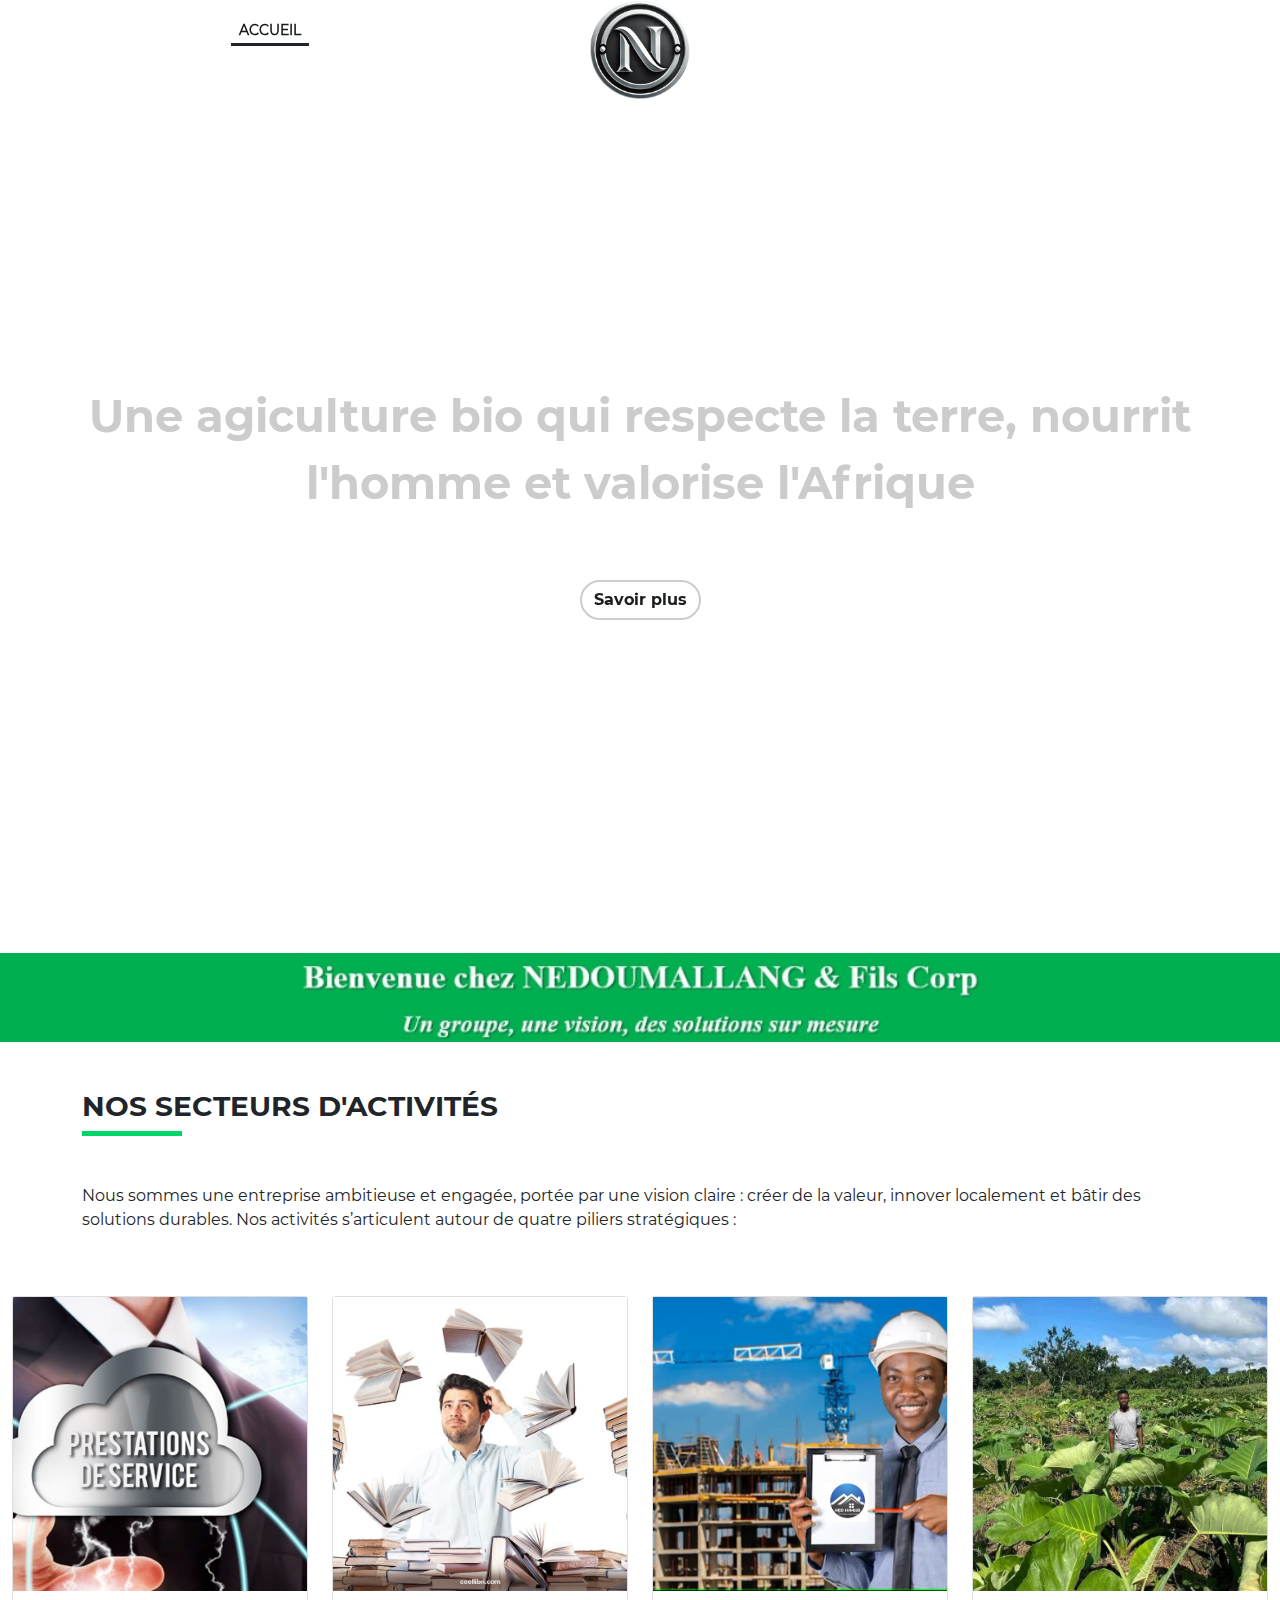
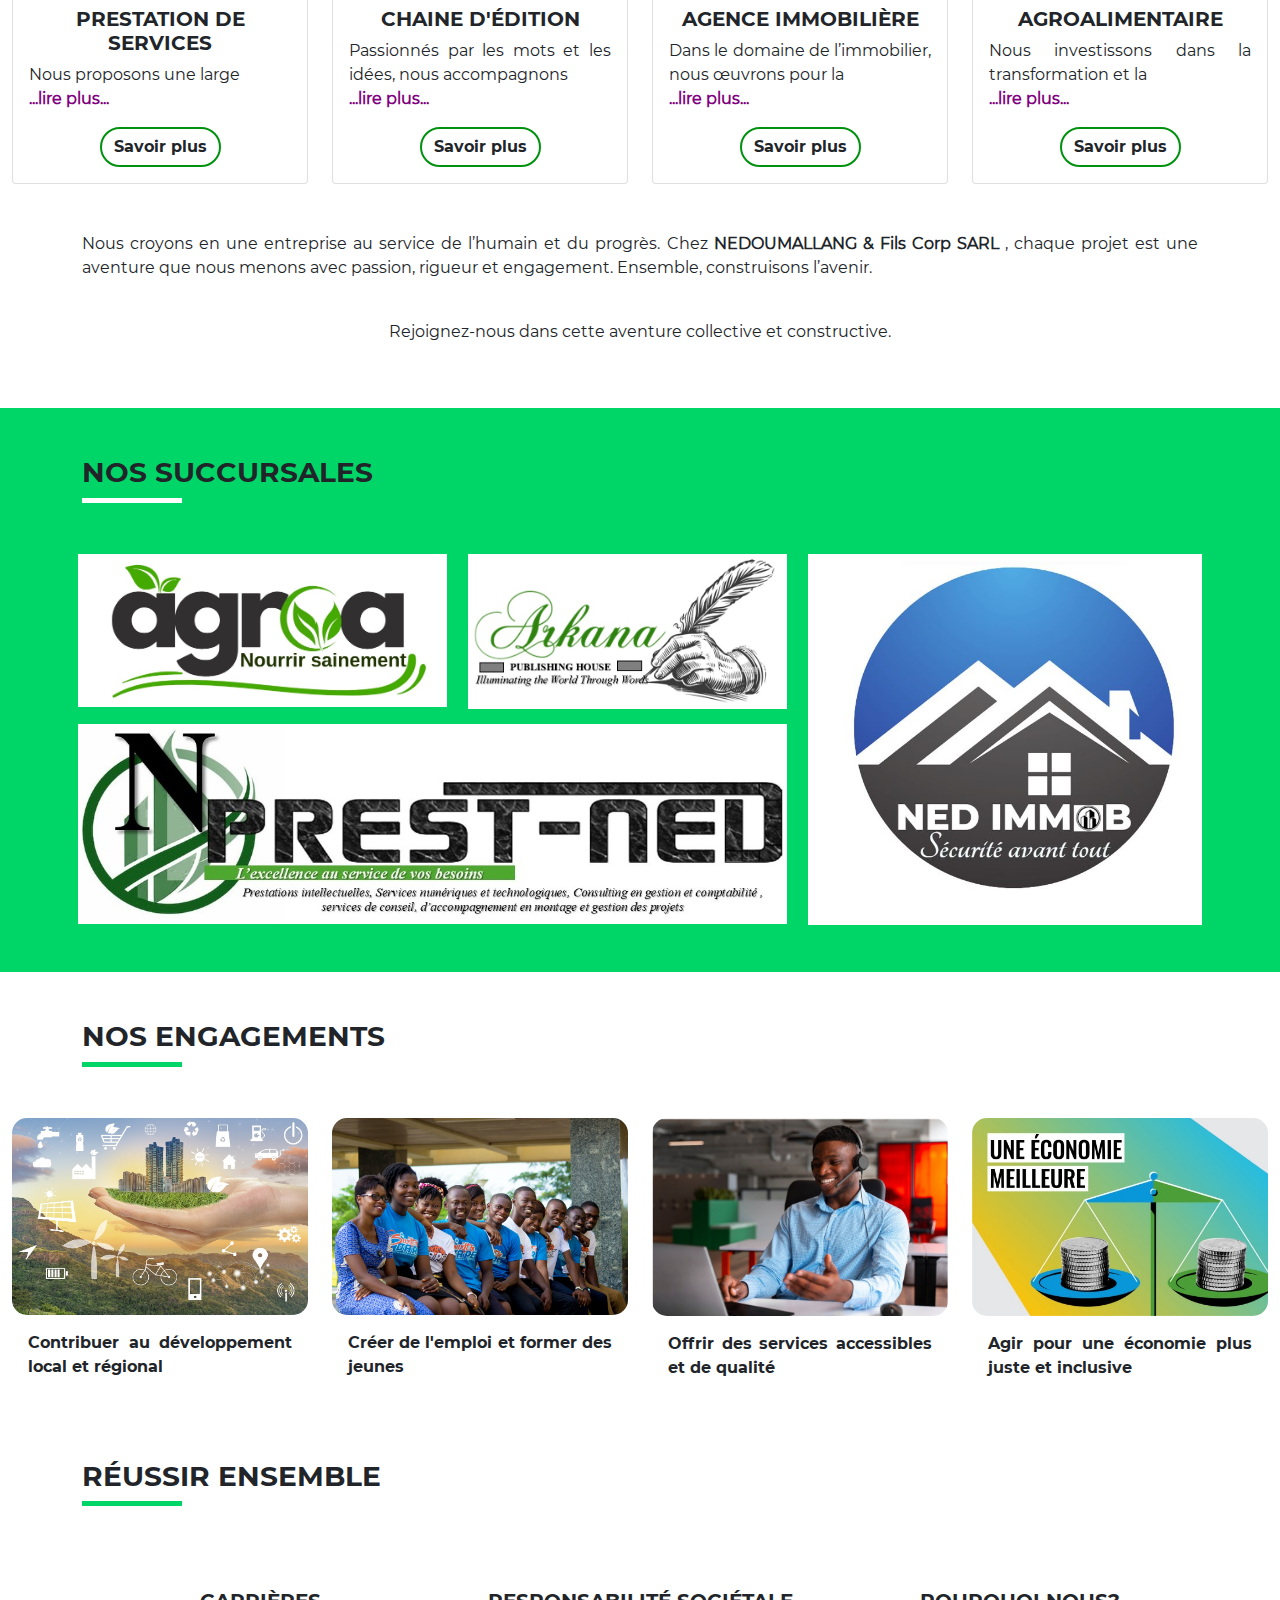
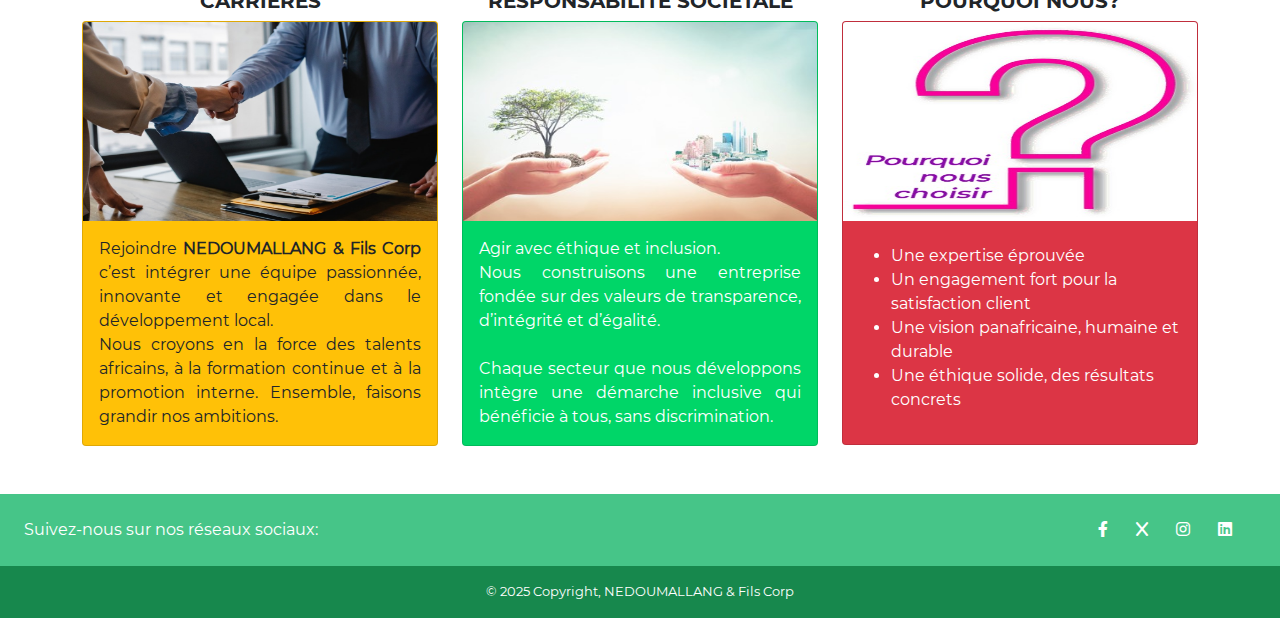
<file: index.html>
<!DOCTYPE html>
<html lang="en">
<head>
    <meta charset="UTF-8">
    <meta name="viewport" content="width=device-width, initial-scale=1.0">
    <title>Accueil - Nedoumallang Corp</title>

    <link rel="stylesheet" href="css/bootstrap.css">
    <link rel="stylesheet" href="css/all.min.css">
    <link rel="stylesheet" href="css/aos.css">
    <link rel="stylesheet" href="css/style.css">
</head>
<body>
    <!-- BG IMAGES -->
    <!-- <img src="images/plantains.jpg" alt="Plantains Image" class="bg-img"> -->
    
    <div class="bg-img">
        <div class="bg-content d-flex justify-content-center align-items-center 
            text-white montserrat-b mx-auto"
        >
            <a href="succursales.html" class="btn montserrat-b" id="bg-btn">
                Savoir plus
            </a>
        </div>
    </div>

    <!-- NAVBAR -->
    <nav class="navbar navbar-expand-md navbar-light sticky-top" id="index-nav">
        <div class="container-fluid">

            <span class="navbar-brand d-md-none">
                <img src="images/logo/nedouLogo2.png" alt="Nedoumallang Logo" class="img-fluid">
            </span>
            
            <button class="navbar-toggler" type="button" data-bs-toggle="collapse"
                data-bs-target="#navbarNavDropdown" aria-controls="navbarNavDropdown" aria-expanded="false" aria-label="Toggle navigation">
                <span class="navbar-toggler-icon"></span>
            </button>
            <div class="collapse navbar-collapse" id="navbarNavDropdown">
                <ul class="navbar-nav mx-auto">
                    <li class="nav-item">
                        <a class="nav-link my-3 my-md-0 active" href="index.html">Accueil</a>
                    </li>
                    <li class="nav-item">
                        <a class="nav-link my-3 my-md-0" href="about.html">A Propos de nous</a>
                    </li>

                    <div id="logo-wrapper">
                        <span class="navbar-brand d-none d-md-block" id="logo-1">
                            <img src="images/logo/nedouLogo2.png" alt="Nedoumallang Logo" class="img-fluid">
                        </span>
                        <span class="d-none d-md-block" id="logo-2">
                            <img src="images/logo/nedouLogo2.png" alt="Nedoumallang Logo" class="img-fluid">
                        </span>
                    </div>

                    <li class="nav-item">
                        <a class="nav-link  my-3 my-md-0" href="succursales.html">Nos Succursales</a>
                    </li>
                    <li class="nav-item">
                        <a class="nav-link  my-3 my-md-0" href="contact.html">Contact</a>
                    </li>
                </ul>
            </div>
        </div>
    </nav>

<!-- MAIN -->
    <main id="index-content" class="">
        
        <div id="banner">
            <img src="images/nedou-banner.jpg" alt="Nedou Banner">
        </div>

        <!-- NOS SECTEURS -->
         <section id="secteurs">
            <div class="container">
                <div class="row mb-3">
                    <div class="col-md">
                        <h3 id="block-title">Nos secteurs d'activités</h3>
                        <div class="block-title-underline"></div>

                        <p class="test-justify my-5">
                            Nous sommes une entreprise ambitieuse et engagée, portée par une vision claire : créer de la valeur,
                            innover localement et bâtir des solutions durables. Nos activités s’articulent autour de quatre piliers
                            stratégiques :
                        </p>
                    </div>
                </div>
            </div>

            <div class="container-fluid">
                <div class="row">
                    <div class="col-12 col-md-6 col-lg-3 my-3 my-lg-0">
                        <div class="card">
                            <div class="img-wrapper">
                                <img src="images/prestation de services.jpg" class="d-block w-100" alt="...">
                            </div>
                            <div class="card-body text-center">
                                <h5 class="card-title montserrat-b text-uppercase">
                                    Prestation de services
                                </h5>
                                <p class="card-text text-justify text">
                                    Nous proposons une large 
                                    <span class="dots d-block" onclick="lirePlus(this)"></span>
                                    <span class="extra">
                                        gamme de services 
                                        professionnels adaptés aux besoins des particuliers,
                                        entreprises et institutions. <br>
                                        Qu’il s’agisse de conseil, de gestion de projets ou de services
                                        personnalisés, nous privilégions l’excellence, la réactivité et la satisfaction client.
                                    </span>
                                    <span class="less d-none" onclick="lireMoins(this)"></span>
                                </p>
                                <a href="succursales.html" class="btn btn-primary">Savoir plus</a>
                            </div>
                        </div>
                    </div>

                    <div class="col-12 col-md-6 col-lg-3 my-3 my-lg-0">
                        <div class="card">
                            <div class="img-wrapper">
                                <img src="images/mad-books.jpg" class="d-block w-100" alt="...">
                            </div>
                            <div class="card-body text-center">
                                <h5 class="card-title montserrat-b text-uppercase">
                                    Chaine d'édition 
                                </h5>
                                <p class="card-text text-justify text">
                                    Passionnés par les mots et les idées, nous accompagnons 
                                    <span class="dots d-block" onclick="lirePlus(this)"></span>
                                    <span class="extra">
                                        auteurs et penseurs dans la concrétisation
                                        de leurs œuvres. <br><br>
                                        De l’édition à la diffusion, notre maison d’édition s’engage à offrir une plateforme
                                        d’expression riche et accessible, avec une attention particulière à la qualité des contenus.
                                    </span>
                                    <span class="less d-none" onclick="lireMoins(this)"></span>
                                </p>
                                <a href="succursales.html" class="btn btn-primary">Savoir plus</a>
                            </div>
                        </div>
                    </div>

                    <div class="col-12 col-md-6 col-lg-3 my-3 my-lg-0">
                        <div class="card">
                            <div class="img-wrapper">
                                <img src="images/immo-const.jpg" class="d-block w-100" alt="...">
                            </div>
                            <div class="card-body text-center">
                                <h5 class="card-title montserrat-b text-uppercase">
                                    Agence immobilière
                                </h5>
                                <p class="card-text text-justify text">
                                    Dans le domaine de l’immobilier, nous œuvrons pour la  
                                    <span class="dots d-block" onclick="lirePlus(this)"></span>
                                    <span class="extra">
                                        sécurisation et la valorisation concrétisation
                                        de leurs œuvres. <br><br>
                                        De l’édition à la diffusion, notre maison d’édition s’engage à offrir une plateforme
                                        d’expression riche et accessible, avec une attention particulière à la qualité des contenus.
                                    </span>
                                    <span class="less d-none" onclick="lireMoins(this)"></span>
                                </p>
                                <a href="succursales.html" class="btn btn-primary">Savoir plus</a>
                            </div>
                        </div>
                    </div>

                    <div class="col-12 col-md-6 col-lg-3 my-3 my-lg-0">
                        <div class="card">
                            <div class="img-wrapper">
                                <img src="images/afro-macabo.jpg" class="d-block w-100" alt="...">
                            </div>
                            <div class="card-body text-center">
                                <h5 class="card-title montserrat-b text-uppercase">
                                    Agroalimentaire
                                </h5>
                                <p class="card-text text-justify text">
                                    Nous investissons dans la transformation et la 
                                    <span class="dots d-block" onclick="lirePlus(this)"></span>
                                    <span class="extra">
                                        commercialisation de produits agricoles locaux. <br><br>
                                        Notre
                                        mission : <br><br>
                                        promouvoir une alimentation saine, valoriser les productions locales et soutenir les chaînes
                                        de valeur agricoles durables.
                                    </span>
                                    <span class="less d-none" onclick="lireMoins(this)"></span>
                                </p>
                                <a href="succursales.html" class="btn btn-primary">Savoir plus</a>
                            </div>
                        </div>
                    </div>
                </div>
            </div>

            <div class="container">
                <div class="row">
                    <div class="col-12">
                        <p class="text-justify mt-5">
                            Nous croyons en une entreprise au service de l’humain et du progrès. Chez <b>NEDOUMALLANG & Fils Corp SARL</b> , 
                            chaque projet est une aventure que nous menons avec passion, rigueur et engagement.
                            Ensemble, construisons l’avenir.
                        </p> <br>

                        <p class="text-center">
                            Rejoignez-nous dans cette aventure collective et constructive.
                        </p>
                    </div>
                </div>
            </div>
        </section>

        
        <!-- NOS SUCCURSALES -->
        <section class="my-5 py-5" style="background-color: #00d668;" id="section-succ">
            <div class="container">
                <div class="row mb-3">
                    <div class="col-md">
                        <h3 id="block-title">Nos succursales</h3>
                        <div class="block-title-underline" style="background-color: white;"></div>
                    </div>
                </div>
            </div>

            <div class="container-fluid">
                <div class="row">
                    <div class="col-md-12 logo-wrapper">
                        <img src="images/logo/agri-logo.jpg" alt="Agri logo" class="img-fluid grid-logo grid-logo-1">
                        <img src="images/logo/arkana-logo.jpg" alt="Arkana logo" class="img-fluid grid-logo grid-logo-2">
                        <img src="images/logo/ned-immob-logo.jpg" alt="Ned immob logo" class="img-fluid grid-logo grid-logo-3">
                        <img src="images/logo/prest-ned-logo.jpg" alt="" class="img-fluid grid-logo grid-logo-4">
                    </div>
                </div>
            </div>
        </section>


        <!-- NOS ENGAGEMENTS -->
        <section class="my-5" id="engagement">
            <div class="container">
                <div class="row mb-3">
                    <div class="col-md">
                        <h3 id="block-title">Nos engagements</h3>
                        <div class="block-title-underline"></div>
                    </div>
                </div>
            </div>

            <div class="container-fluid">
                <div class="row">
                    <div class="col-md-3">
                        <div class="card card-1 text-justify montserrat-b" style="border: none;">
                            <img src="images/eng-1.jpg" class="card-img-top" alt="engagement 1">
    
                            <div class="card-body">
                                <p>
                                    Contribuer au développement local et régional
                                </p>
                            </div>
                        </div>
                    </div>

                    <div class="col-md-3">
                        <div class="card card-2 text-justify montserrat-b" style="border: none;">
                            <img src="images/jeunes.jpg" class="card-img-top" alt="engagement 1">
    
                            <div class="card-body">
                                <p>
                                    Créer de l'emploi et former des jeunes
                                </p>
                            </div>
                        </div>
                    </div>

                    <div class="col-md-3">
                        <div class="card card-3 text-justify montserrat-b" style="border: none;">
                            <img src="images/support.jpg" class="card-img-top" alt="engagement 1">
    
                            <div class="card-body">
                                <p>
                                    Offrir des services accessibles et de qualité
                                </p>
                            </div>
                        </div>
                    </div>

                    <div class="col-md-3">
                        <div class="card card-4 text-justify montserrat-b" style="border: none;">
                            <img src="images/econs.jpg" class="card-img-top" alt="engagement 1">
    
                            <div class="card-body">
                                <p>
                                    Agir pour une économie plus juste et inclusive
                                </p>
                            </div>
                        </div>
                    </div>
                </div>
            </div>
        
        </section>

        <!-- SECTION FIN -->
         <section id="ensemble">
            <div class="container">
                <div class="row mb-3">
                    <div class="col-md">
                        <h3 id="block-title">Réussir ensemble</h3>
                        <div class="block-title-underline"></div>
                    </div>
                </div>

                <div class="row my-5 ">
                    <div class="col-md-4 my-3 my-md-0">
                        <h5 class="text-center montserrat-b text-uppercase">Carrières</h5>

                        <div class="card bg-warning text-dark text-justify">
                            <img src="images/career.jpeg" class="card-img-top" alt="">
    
                            <div class="card-body">
                                <p class="card-text">
                                    Rejoindre <b>NEDOUMALLANG & Fils Corp</b> c’est intégrer une équipe passionnée, innovante et engagée dans le développement local. <br>
                                    Nous croyons en la force des talents africains, à la formation continue et à la promotion interne.
                                    Ensemble, faisons grandir nos ambitions.
                                </p>
                            </div>
                        </div>
                    </div>

                    <div class="col-md-4 my-3 my-md-0">
                        <h5 class="text-center montserrat-b text-uppercase">Responsabilité sociétale</h5>

                        <div class="card bg-new-green text-white text-justify">
                            <img src="images/inclusiv.jpeg" class="card-img-top" alt="">
    
                            <div class="card-body">
                                <p class="card-text">
                                    Agir avec éthique et inclusion. <br>
                                    Nous construisons une entreprise fondée sur des valeurs de transparence, d’intégrité et d’égalité. <br><br>
                                    Chaque secteur que nous développons intègre une démarche inclusive qui bénéficie à tous, sans discrimination.
                                </p>
                            </div>
                        </div>
                    </div>

                    <div class="col-md-4 my-3 my-md-0">
                        <h5 class="text-center montserrat-b text-uppercase">Pourquoi nous?</h5>

                        <div class="card bg-danger text-white test-justify">
                            <img src="images/why.jpeg" class="card-img-top" alt="">
    
                            <div class="card-body">
                                <p class="card-text">
                                    <ul style="margin-top: -9px;"> 
                                        <li>Une expertise éprouvée</li>
                                        <li>Un engagement fort pour la satisfaction client</li>
                                        <li>Une vision panafricaine, humaine et durable</li>
                                        <li>Une éthique solide, des résultats concrets</li>
                                    </ul>
                                </p>
                            </div>
                        </div>
                    </div>
                </div>
            </div>
         </section>



        
        
        <!-- Footer -->
        <footer class="text-center text-lg-start text-dark">
                    
            <!-- Social media -->
            <section class="d-flex justify-content-between p-4 text-white" id="footer-network">
                <div class="me-5">
                    <span>Suivez-nous sur nos réseaux sociaux:</span>
                </div>
    
                <div>
                    <a href="" class="text-white me-4">
                        <i class="fab fa-facebook-f"></i>
                    </a>
                    <a href="" class="text-white me-4">
                        <i class="fab fa-x"></i>
                    </a>
                    <a href="" class="text-white me-4">
                        <i class="fab fa-instagram"></i>
                    </a>
                    <a href="" class="text-white me-4">
                        <i class="fab fa-linkedin"></i>
                    </a>
                </div>
            </section>
            
            <!-- Copyright -->
            <div class="text-center text-white p-3" id="copyright">
                © 2025 Copyright, NEDOUMALLANG & Fils Corp
            </div>
        </footer>
    </main>

    


    <script src="js/jquery.js"></script>
    <script src="js/popper.min.js"></script>
    <script src="js/bootstrap.min.js"></script>
    <script src="js/aos.js"></script>
    <script src="js/main.js"></script>
    <script type="text/javascript">
        AOS.init();
    </script>

</body>
</html>
</file>
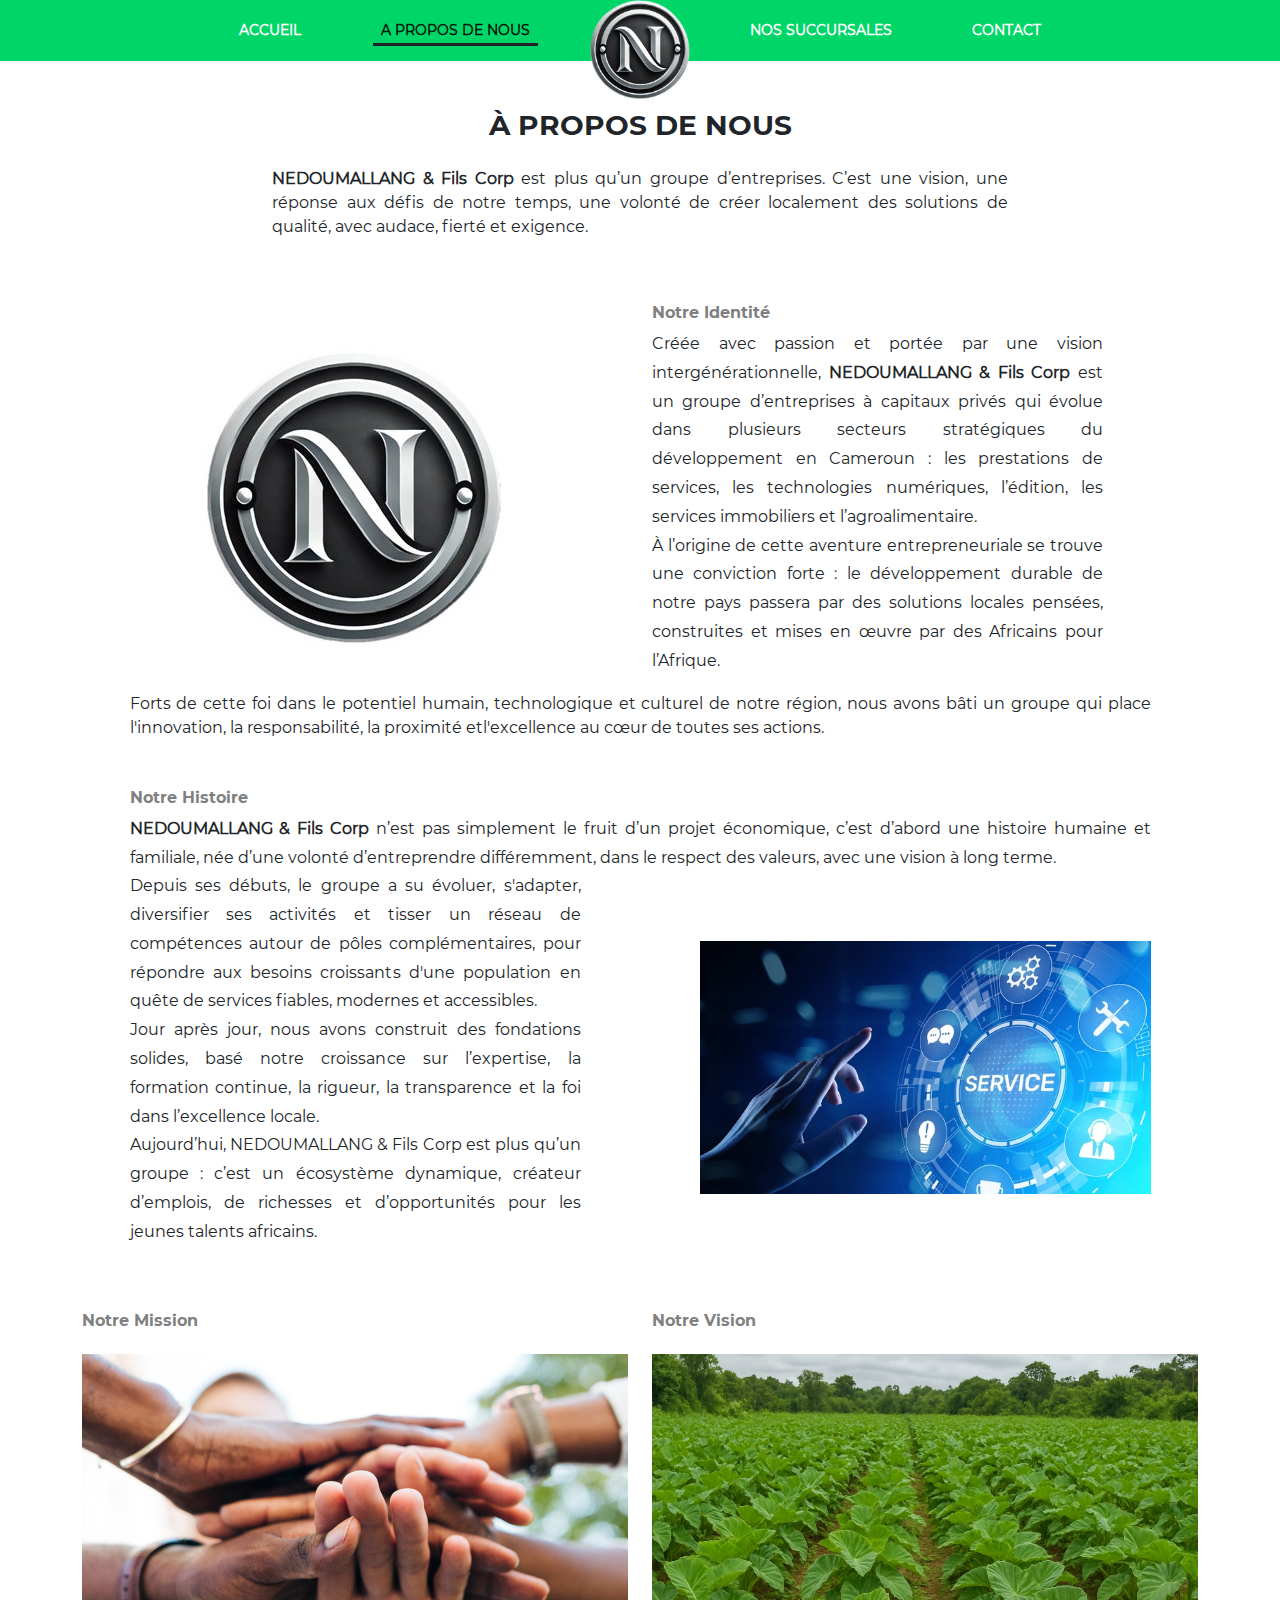
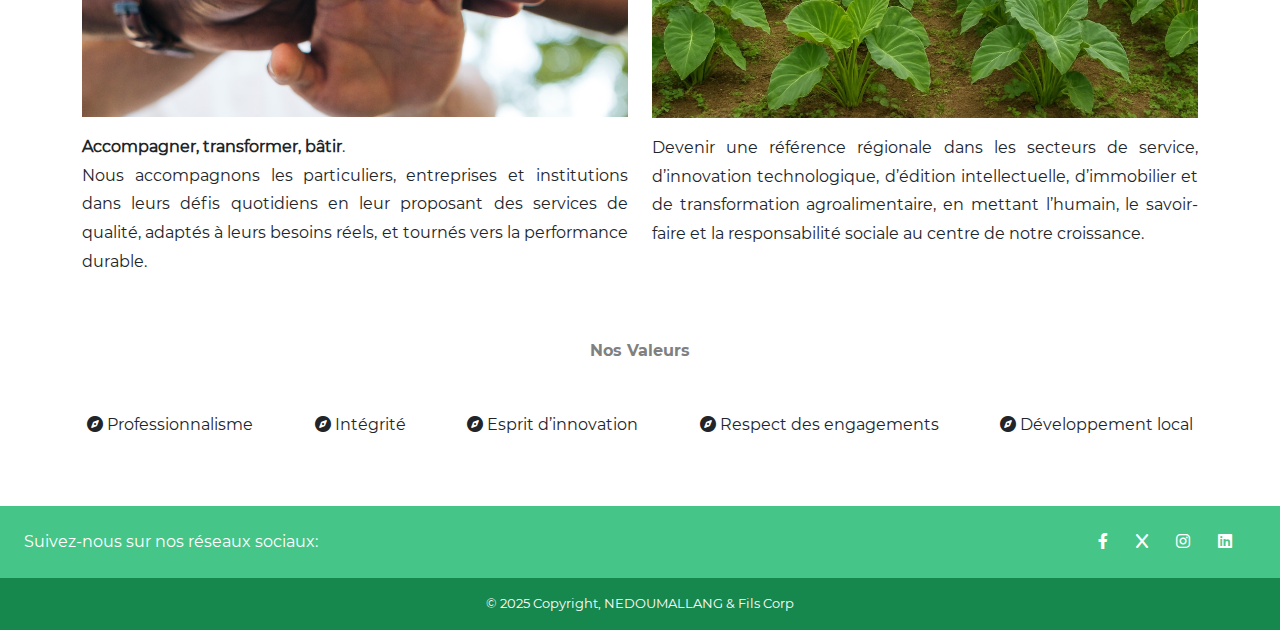
<file: about.html>
<!DOCTYPE html>
<html lang="en">
<head>
    <meta charset="UTF-8">
    <meta name="viewport" content="width=device-width, initial-scale=1.0">
    <title>A Propos de nous - Nedoumallang & Fils Corp</title>

    <link rel="stylesheet" href="css/bootstrap.css">
    <link rel="stylesheet" href="css/all.min.css">
    <link rel="stylesheet" href="css/aos.css">
    <link rel="stylesheet" href="css/style.css">
</head>
<body>
    <nav class="navbar navbar-expand-md navbar-light sticky-top" id="nav-2">
        <div class="container-fluid">

            <span class="navbar-brand d-md-none">
                <img src="images/logo/nedouLogo2.png" alt="Nedoumallang Logo" class="img-fluid">
            </span>
            
            <button class="navbar-toggler" type="button" data-bs-toggle="collapse"
                data-bs-target="#navbarNavDropdown" aria-controls="navbarNavDropdown" aria-expanded="false" aria-label="Toggle navigation">
                <span class="navbar-toggler-icon"></span>
            </button>
            <div class="collapse navbar-collapse" id="navbarNavDropdown">
                <ul class="navbar-nav mx-auto">
                    <li class="nav-item">
                        <a class="nav-link my-3 my-md-0" href="index.html">Accueil</a>
                    </li>
                    <li class="nav-item">
                        <a class="nav-link my-3 my-md-0 active" href="about.html">A Propos de nous</a>
                    </li>

                    <div id="logo-wrapper">
                        <span class="navbar-brand d-none d-md-block" id="logo-1">
                            <img src="images/logo/nedouLogo2.png" alt="Nedoumallang Logo" class="img-fluid">
                        </span>
                        <span class="d-none d-md-block" id="logo-2">
                            <img src="images/logo/nedouLogo2.png" alt="Nedoumallang Logo" class="img-fluid">
                        </span>
                    </div>

                    <li class="nav-item">
                        <a class="nav-link  my-3 my-md-0" href="succursales.html">Nos Succursales</a>
                    </li>
                    <li class="nav-item">
                        <a class="nav-link  my-3 my-md-0" href="contact.html">Contact</a>
                    </li>
                </ul>
            </div>
        </div>
    </nav>

    <div class="container" id="about">
        <div class="row">
            <div class="col-md-10 col-lg-8 offset-md-1 offset-lg-2">
                <h3 class="montserrat-b text-uppercase text-center mt-5 mb-4">à propos de nous</h3>

                <p class="text-justify">
                    <b>NEDOUMALLANG & Fils Corp</b> est plus qu’un groupe d’entreprises. C’est une vision, une
                    réponse aux défis de notre temps, une volonté de créer localement des solutions de qualité, avec audace, fierté et exigence.
                </p>
            </div>
        </div>

        <div class="row my-5 d-flex justify-content-center align-items-center">
            <div class="col-md-4 my-3 my-md-0 d-flex justify-content-center">
                <img src="images/logo/nedou-logo.jpg" alt="Nedou logo" class="img-fluid">
            </div>
            <div class="col-md-8 col-lg-5 offset-lg-1">
                <h6 class="text-capitalize montserrat-b" style="color: gray;">Notre Identité</h6>
                <p class="text-justify" style="line-height: 1.8;">
                    Créée avec passion et portée par une vision intergénérationnelle, <b>NEDOUMALLANG & Fils Corp</b> est un groupe d’entreprises à capitaux privés qui évolue dans plusieurs secteurs stratégiques du développement en Cameroun : les prestations de services, les technologies
                    numériques, l’édition, les services immobiliers et l’agroalimentaire. <br>
                    À l’origine de cette
                    aventure entrepreneuriale se trouve une conviction forte : le développement durable de notre
                    pays passera par des solutions locales pensées, construites et mises en œuvre par des Africains
                    pour l’Afrique.
                    
                </p>
            </div>
            <div class="col-md-12 col-lg-11 text-justify">
                Forts de cette foi dans le potentiel humain, technologique et culturel de notre
                région, nous avons bâti un groupe qui place l'innovation, la responsabilité, la proximité etl'excellence au cœur de toutes ses actions.
            </div>
        </div>

        <div class="row my-5 d-flex justify-content-center align-items-center">
            <div class="col-md-12 col-lg-11 text-justify" style="line-height: 1.8;">
                <h6 class="text-capitalize montserrat-b" style="color: gray;">Notre Histoire</h6>
                
                <b>NEDOUMALLANG & Fils Corp</b> n’est pas simplement le fruit d’un projet économique, c’est d’abord une histoire humaine et familiale, née d’une volonté d’entreprendre différemment, dans le respect des valeurs, avec une vision à long terme. 
            </div>
            <div class="col-md-8 col-lg-5">
                <p class="text-justify parag-text" style="line-height: 1.8;">
                    Depuis ses débuts, le groupe a su évoluer,
                    s'adapter, diversifier ses activités et tisser un réseau de compétences autour de pôles complémentaires, pour répondre aux besoins croissants d'une population en quête de services fiables, modernes et accessibles. <br>
                    Jour après jour, nous avons construit des fondations solides, basé notre croissance sur l’expertise, la formation continue, la rigueur, la transparence et la foi
                    dans l’excellence locale. <br>
                    Aujourd’hui, NEDOUMALLANG & Fils Corp est plus qu’un
                    groupe : c’est un écosystème dynamique, créateur d’emplois, de richesses et d’opportunités
                    pour les jeunes talents africains. 
                    
                </p>
            </div>
            <div class="col-md-4 col-lg-5 offset-lg-1">
                <img src="images/multi servs.jpg" alt="Multi servs img" class="img-fluid parag-img">
            </div>
        </div>

        <div class="row">
            <div class="col-md-6" id="mission">
                <h6 class="text-capitalize montserrat-b mb-4" style="color: gray;">Notre Mission</h6>
                <img src="images/mission.jpg" alt="" class="img-fluid" 
                    style="max-height: 363px; width: 100%; object-fit: cover;"
                >

                <p class="text-justify mt-3" style="line-height: 1.8;">
                    <b>Accompagner, transformer, bâtir</b>. <br>
                    Nous accompagnons les particuliers, entreprises et institutions dans leurs défis quotidiens en leur proposant des services de qualité, adaptés à leurs besoins réels, et tournés vers la performance durable.
                </p>
            </div>

            <div class="col-md-6" id="vision">
                <h6 class="text-capitalize montserrat-b mb-4" style="color: gray;">Notre Vision</h6>
                <img src="images/macabo.jpg" alt="" class="img-fluid">

                <p class="text-justify mt-3" style="line-height: 1.8;">
                    Devenir une référence régionale dans les secteurs de service, d’innovation
                    technologique, d’édition intellectuelle, d’immobilier et de transformation agroalimentaire, en mettant l’humain, le savoir-faire et la responsabilité sociale au centre de notre croissance.
                </p>
            </div>
        </div>

        <div class="row my-5">
            <div class="col-md-12">
                <h6 class="text-capitalize montserrat-b text-center mb-5" style="color: gray;">Nos valeurs</h6>
                <ul 
                    style="list-style-type: none; display: inline; display: flex;
                        flex-wrap: wrap; justify-content: space-between; padding: 5px;
                    
                    "
                >
                    <li class="">
                        <i class="fa fa-compass" aria-hidden="true"></i> Professionnalisme
                    </li>
                    <li class="">
                        <i class="fa fa-compass" aria-hidden="true"></i> Intégrité
                    </li>
                    <li class="">
                        <i class="fa fa-compass" aria-hidden="true"></i> Esprit d’innovation
                    </li>
                    <li class="">
                        <i class="fa fa-compass" aria-hidden="true"></i> Respect des engagements
                    </li>
                    <li class="">
                        <i class="fa fa-compass" aria-hidden="true"></i> Développement local
                    </li>
                </ul>
            </div>
        </div>
    </div>



    <!-- Footer -->
    <footer class="text-center text-lg-start text-dark">
                
        <!-- Social media -->
        <section class="d-flex justify-content-between p-4 text-white" id="footer-network">
            <div class="me-5">
                <span>Suivez-nous sur nos réseaux sociaux:</span>
            </div>

            <div>
                <a href="" class="text-white me-4">
                    <i class="fab fa-facebook-f"></i>
                </a>
                <a href="" class="text-white me-4">
                    <i class="fab fa-x"></i>
                </a>
                <a href="" class="text-white me-4">
                    <i class="fab fa-instagram"></i>
                </a>
                <a href="" class="text-white me-4">
                    <i class="fab fa-linkedin"></i>
                </a>
            </div>
        </section>
        
        <!-- Copyright -->
        <div class="text-center text-white p-3" id="copyright">
            © 2025 Copyright, NEDOUMALLANG & Fils Corp
        </div>
    </footer>



    <script src="js/jquery.js"></script>
    <script src="js/popper.min.js"></script>
    <script src="js/bootstrap.min.js"></script>
    <script src="js/aos.js"></script>
    <script src="js/navbar.js"></script>
    <script type="text/javascript">
        AOS.init();
    </script>

</body>
</html>
</file>
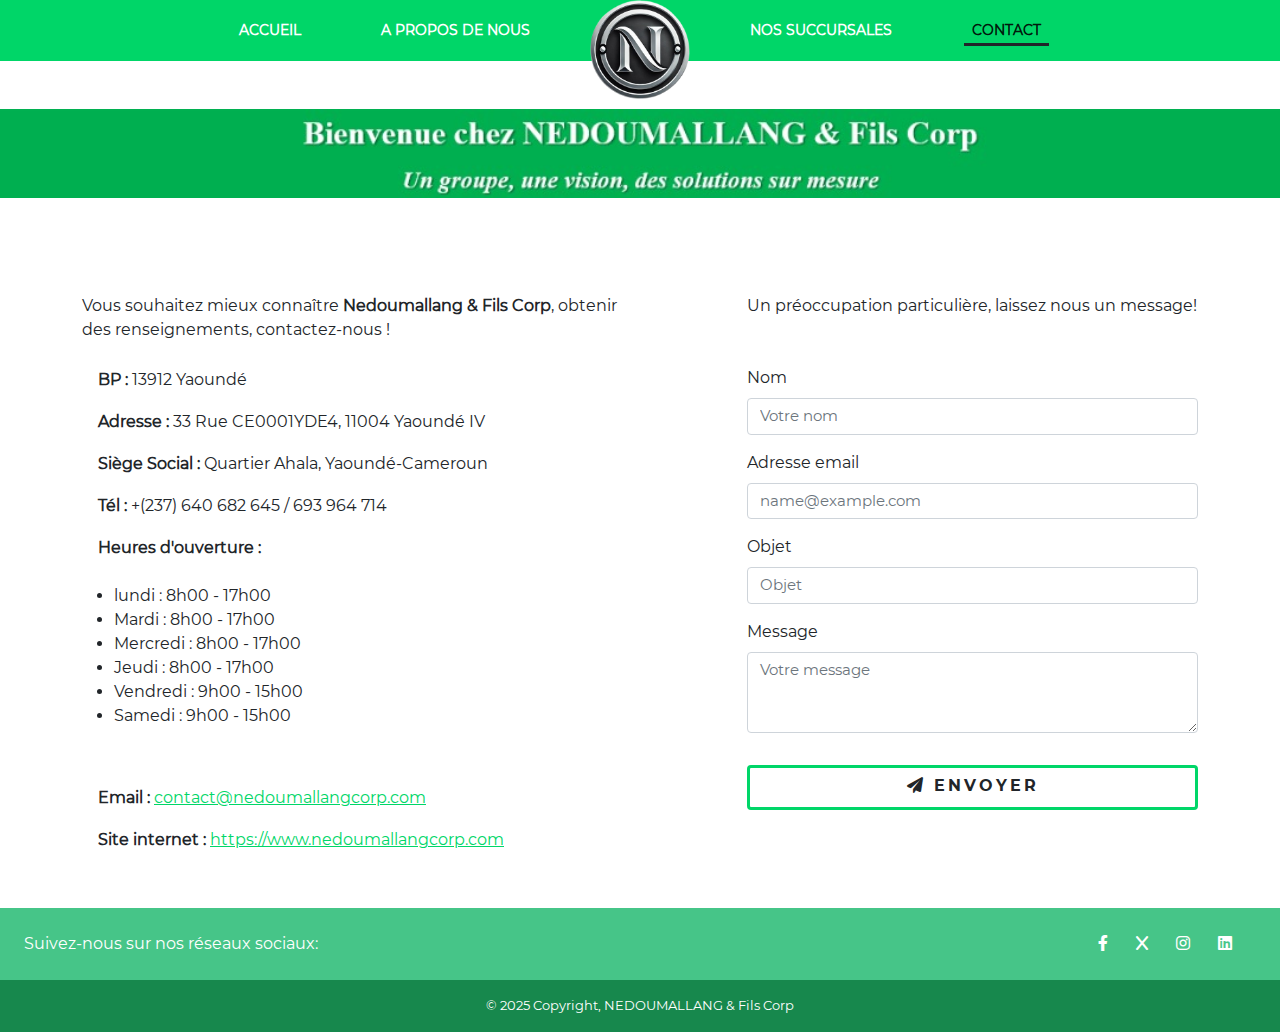
<file: contact.html>
<!DOCTYPE html>
<html lang="en">
<head>
    <meta charset="UTF-8">
    <meta name="viewport" content="width=device-width, initial-scale=1.0">
    <title>Contact - Nedoumallang Corp</title>

    <link rel="stylesheet" href="css/bootstrap.css">
    <link rel="stylesheet" href="css/all.min.css">
    <link rel="stylesheet" href="css/aos.css">
    <link rel="stylesheet" href="css/style.css">
</head>
<body>
    <nav class="navbar navbar-expand-md navbar-light sticky-top" id="nav-2">
        <div class="container-fluid">

            <span class="navbar-brand d-md-none">
                <img src="images/logo/nedouLogo2.png" alt="Nedoumallang Logo" class="img-fluid">
            </span>
            
            <button class="navbar-toggler" type="button" data-bs-toggle="collapse"
                data-bs-target="#navbarNavDropdown" aria-controls="navbarNavDropdown" aria-expanded="false" aria-label="Toggle navigation">
                <span class="navbar-toggler-icon"></span>
            </button>
            <div class="collapse navbar-collapse" id="navbarNavDropdown">
                <ul class="navbar-nav mx-auto">
                    <li class="nav-item">
                        <a class="nav-link my-3 my-md-0" href="index.html">Accueil</a>
                    </li>
                    <li class="nav-item">
                        <a class="nav-link my-3 my-md-0" href="about.html">A Propos de nous</a>
                    </li>

                    <div id="logo-wrapper">
                        <span class="navbar-brand d-none d-md-block" id="logo-1">
                            <img src="images/logo/nedouLogo2.png" alt="Nedoumallang Logo" class="img-fluid">
                        </span>
                        <span class="d-none d-md-block" id="logo-2">
                            <img src="images/logo/nedouLogo2.png" alt="Nedoumallang Logo" class="img-fluid">
                        </span>
                    </div>

                    <li class="nav-item">
                        <a class="nav-link  my-3 my-md-0" href="succursales.html">Nos Succursales</a>
                    </li>
                    <li class="nav-item">
                        <a class="nav-link  my-3 my-md-0 active" href="contact.html">Contact</a>
                    </li>
                </ul>
            </div>
        </div>
    </nav>

    <div id="banner">
        <img src="images/nedou-banner.jpg" alt="Nedou Banner">
    </div>

    <section id="contact">
        <div class="container">
            <div class="row my-5">
                <div class="col-md-6">
                    <p class="montserrat-sm">
                        Vous souhaitez mieux connaître <b>Nedoumallang & Fils Corp</b>, obtenir des renseignements, contactez-nous !
                    </p>
                    <div class="d-flex flex-column">
                        <div class="my-2">
                            <i class="h5 bi bi-geo-fill"></i>
                            <span class="mx-3"><b>BP :</b> 13912 Yaoundé</span> 
                        </div>
                        <div class="my-2">
                            <i class="h5 bi bi-geo-fill"></i>
                            <span class="mx-3"><b>Adresse :</b> 33 Rue CE0001YDE4, 11004 Yaoundé IV</span> 
                        </div>
                        <div class="my-2">
                            <i class="h5 bi bi-geo-fill"></i>
                            <span class="mx-3">
                                <b>Siège Social :</b> Quartier Ahala, Yaoundé-Cameroun
                            </span> 
                        </div>
                        <div class="my-2">
                            <i class="h5 bi bi-telephone-fill"></i>
                            <span class="mx-3"><b>Tél :</b>  +(237) 640 682 645 / 693 964 714</span> 
                        </div>
                        <div class="my-2">
                            <i class="h5 bi bi-telephone-fill"></i>
                            <span class="mx-3"><b>Heures d'ouverture : <br><br></b>
                                <ul>
                                    <li>lundi : 8h00 - 17h00</li>
                                    <li>Mardi : 8h00 - 17h00</li>
                                    <li>Mercredi : 8h00 - 17h00</li>
                                    <li>Jeudi : 8h00 - 17h00</li>
                                    <li>Vendredi : 9h00 - 15h00</li>
                                    <li>Samedi : 9h00 - 15h00</li>
                                </ul>
                            </span> 
                            
                        </div>
                        <div class="my-2">
                            <i class="h5 bi bi-envelope-at-fill"></i>
                            <span class="mx-3">
                                <b>Email :</b> 
                                <a href="contact@nedoumallangcorp.com" style="color: #00d668;">
                                    contact@nedoumallangcorp.com
                                </a>
                            </span> 
                        </div>
                        <div class="my-2">
                            <i class="h5 bi bi-globe2"></i>
                            <span class="mx-3">
                                <b>Site internet :</b> 
                                <a href="https://www.nedoumallangcorp.com" style="color: #00d668;">
                                    https://www.nedoumallangcorp.com
                                </a>
                            </span> 
                        </div>
                        
                    </div>
                </div>

                <div class="col-md-5 offset-lg-1 mt-5 mt-md-0">
                    <hr class="d-block d-md-none mb-5" style="border: 2px solid #242424;">
                    <p class="montserrat-sm mb-5">
                        Un préoccupation particulière, laissez nous un message!
                    </p>

                    <form action="https://api.web3forms.com/submit" method="POST" id="contactForm">

                        <input type="hidden" name="access_key" value="8929399a-5301-4825-aaaa-3c12796aceea">

                        <div class="mb-3">
                            <label for="name" class="form-label montserrat-reg">Nom</label>
                            <input type="text" name="name" class="form-control text-dark montserrat-reg" id="name" placeholder="Votre nom"> 
                            <span class="error" id="nameErr"></span>
                        </div>
                        <div class= "mb-3">
                            <label for="email" class="form-label montserrat-reg">Adresse email</label>
                            <input type="email" name="email" class="form-control text-dark montserrat-reg" id="email" placeholder="name@example.com">
                            <span class="error" id="emailErr"></span>
                        </div>
                        <div class="mb-3">
                            <label for="objet" class="form-label montserrat-reg">Objet</label>
                            <input type="text" name="objet" class="form-control text-dark montserrat-reg" id="objet" placeholder="Objet">
                            <span class="error" id="objetErr"></span>
                        </div>
                        <div class="mb-3">
                            <label for="message" class="form-label montserrat-reg">Message</label>
                            <textarea class="form-control text-dark montserrat-reg" name="message" id="message" rows="3" placeholder="Votre message"></textarea>
                            <span class="error" id="messageErr"></span>
                        </div>

                        <button type="submit" name="sendMessage" id="sendMessage" 
                            class="btn btn-submit w-100 mt-3"
                        >
                            <i class="h6 fa fa-paper-plane"></i> Envoyer
                        </button>
                    </form>
                    <br><br>

                </div>
            </div>
        </div>
    </section>



    <!-- Footer -->
    <footer class="text-center text-lg-start text-dark">
                
        <!-- Social media -->
        <section class="d-flex justify-content-between p-4 text-white" id="footer-network">
            <div class="me-5">
                <span>Suivez-nous sur nos réseaux sociaux:</span>
            </div>

            <div>
                <a href="" class="text-white me-4">
                    <i class="fab fa-facebook-f"></i>
                </a>
                <a href="" class="text-white me-4">
                    <i class="fab fa-x"></i>
                </a>
                <a href="" class="text-white me-4">
                    <i class="fab fa-instagram"></i>
                </a>
                <a href="" class="text-white me-4">
                    <i class="fab fa-linkedin"></i>
                </a>
            </div>
        </section>
        
        <!-- Copyright -->
        <div class="text-center text-white p-3" id="copyright">
            © 2025 Copyright, NEDOUMALLANG & Fils Corp
        </div>
    </footer>



    <script src="js/jquery.js"></script>
    <script src="js/jquery.validate.min.js"></script>
    <script src="js/popper.min.js"></script>
    <script src="js/bootstrap.min.js"></script>
    <script src="js/additional-methods.min.js"></script>
    <script src="js/aos.js"></script>
    <script src="js/navbar.js"></script>
    <script src="js/contactForm.js"></script>
    <script type="text/javascript">
        AOS.init();
    </script>

</body>
</html>
</file>
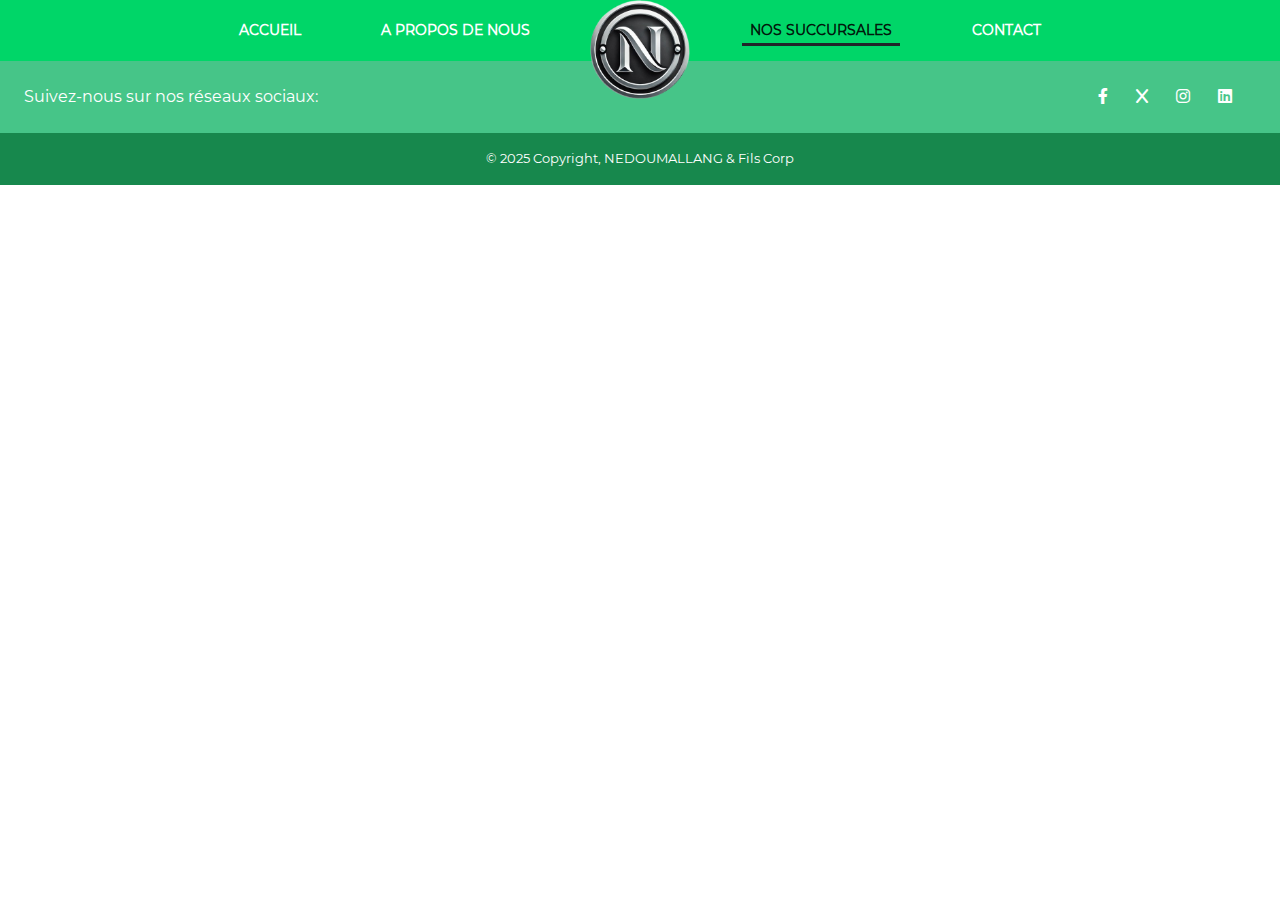
<file: succursales.html>
<!DOCTYPE html>
<html lang="en">
<head>
    <meta charset="UTF-8">
    <meta name="viewport" content="width=device-width, initial-scale=1.0">
    <title>A Propos de nous - Nedoumallang & Fils Corp</title>

    <link rel="stylesheet" href="css/bootstrap.css">
    <link rel="stylesheet" href="css/all.min.css">
    <link rel="stylesheet" href="css/aos.css">
    <link rel="stylesheet" href="css/style.css">
</head>
<body>
    <nav class="navbar navbar-expand-md navbar-light sticky-top" id="nav-2">
        <div class="container-fluid">

            <span class="navbar-brand d-md-none">
                <img src="images/logo/nedouLogo2.png" alt="Nedoumallang Logo" class="img-fluid">
            </span>
            
            <button class="navbar-toggler" type="button" data-bs-toggle="collapse"
                data-bs-target="#navbarNavDropdown" aria-controls="navbarNavDropdown" aria-expanded="false" aria-label="Toggle navigation">
                <span class="navbar-toggler-icon"></span>
            </button>
            <div class="collapse navbar-collapse" id="navbarNavDropdown">
                <ul class="navbar-nav mx-auto">
                    <li class="nav-item">
                        <a class="nav-link my-3 my-md-0" href="index.html">Accueil</a>
                    </li>
                    <li class="nav-item">
                        <a class="nav-link my-3 my-md-0" href="about.html">A Propos de nous</a>
                    </li>

                    <div id="logo-wrapper">
                        <span class="navbar-brand d-none d-md-block" id="logo-1">
                            <img src="images/logo/nedouLogo2.png" alt="Nedoumallang Logo" class="img-fluid">
                        </span>
                        <span class="d-none d-md-block" id="logo-2">
                            <img src="images/logo/nedouLogo2.png" alt="Nedoumallang Logo" class="img-fluid">
                        </span>
                    </div>

                    <li class="nav-item">
                        <a class="nav-link  my-3 my-md-0 active" href="succursales.html">Nos Succursales</a>
                    </li>
                    <li class="nav-item">
                        <a class="nav-link  my-3 my-md-0" href="contact.html">Contact</a>
                    </li>
                </ul>
            </div>
        </div>
    </nav>



    <!-- Footer -->
    <footer class="text-center text-lg-start text-dark">
                
        <!-- Social media -->
        <section class="d-flex justify-content-between p-4 text-white" id="footer-network">
            <div class="me-5">
                <span>Suivez-nous sur nos réseaux sociaux:</span>
            </div>

            <div>
                <a href="" class="text-white me-4">
                    <i class="fab fa-facebook-f"></i>
                </a>
                <a href="" class="text-white me-4">
                    <i class="fab fa-x"></i>
                </a>
                <a href="" class="text-white me-4">
                    <i class="fab fa-instagram"></i>
                </a>
                <a href="" class="text-white me-4">
                    <i class="fab fa-linkedin"></i>
                </a>
            </div>
        </section>
        
        <!-- Copyright -->
        <div class="text-center text-white p-3" id="copyright">
            © 2025 Copyright, NEDOUMALLANG & Fils Corp
        </div>
    </footer>



    <script src="js/jquery.js"></script>
    <script src="js/popper.min.js"></script>
    <script src="js/bootstrap.min.js"></script>
    <script src="js/aos.js"></script>
    <script src="js/navbar.js"></script>
    <script type="text/javascript">
        AOS.init();
    </script>

</body>
</html>
</file>
<file: css/style.css>
@font-face {
    font-family: "nasalization-rg";
    src: url("../fonts/nasalization-rg.ttf");
}
@font-face {
    font-family: "Aclonica";
    src: url("../fonts/Aclonica.ttf");
}
@font-face {
    font-family: "Lobster";
    src: url("../fonts/Lobster.otf");
}
@font-face {
    font-family: "BroadcastTitling";
    src: url("../fonts/BroadcastTitling.ttf");
}
@font-face {
    font-family: "Ubuntu-Bold";
    src: url("../fonts/Ubuntu-Bold.ttf");
}
@font-face {
    font-family: "Ubuntu-Regular";
    src: url("../fonts/Ubuntu-Regular.ttf");
}
@font-face {
    font-family: "Montserrat-Regular";
    src: url("../fonts/Montserrat-Regular.ttf");
}

@font-face {
    font-family: "Montserrat-Bold";
    src: url("../fonts/Montserrat-Bold.ttf");
}

/* CUSTOM FONT CLASSES */
.nasalization {
    font-family: nasalization-rg;
}
.aclonica {
    font-family: Aclonica;
}
.broadcastTitling {
    font-family: BroadcastTitling;
}
.lobster {
    font-family: Lobster;
}
.ubuntu {
    font-family: Ubuntu-Regular;
}
.ubuntu-bold {
    font-family: Ubuntu-Bold;
}
.montserrat {
    font-family: Montserrat-Regular;
}
.montserrat-b {
    font-family: Montserrat-Bold;
}

:root {
    --logo-green : #00910f;
    --pale-green: #46c588;
    --new-green: #00d668;
    --white: #fff;
    --ubuntu: Ubuntu-Regular;
    --montserrat: Montserrat-Regular;
    --montserrat-b: Montserrat-Bold;
    --dark: #212529;
    --light-dark: #343a40;
    --danger: #dc3545;
}

/* CUSTOM COLOR CLASSES */
.logo-green {
    color: var(--logo-green)
}

.pale-green {
    color: var(--pale-green);
}

.text-white {
    color: var(--white);
}
.dark {
    color: var(--dark);
}

.bg-new-green {
    background-color: var(--new-green);
}


/* GENERIC CLASSES */
.italic {
    font-style: italic;
}

.semi-bold {
    font-weight: 545;
}

.text-justify {
    text-align: justify;
}

.bold {
    font-weight: bold;
}

.spacer {
    letter-spacing: 1px;
}

.text-small {
    font-size: 12px;
}


body {
    font-family: var(--montserrat), sans-serif;
}

.bg-img {
    width: 100%;
    height: 100vh;
    height: 100dvh;
    overflow: hidden;
    position: relative;
    background-position: center;
    background-repeat: no-repeat;
    background-size: cover;
    display: flex;
    text-align: center;
    justify-content: center;
    align-items: center;
    filter: brightness(0.8);
    animation: bgchange 40s infinite ease-in-out;
}

@keyframes bgchange {
    0% {
        background-image: url(../images/prestation-2.jpg);
    }
    25% {
        background-image: url(../images/plantains.jpg);
    }
    50% {
        background-image: url(../images/keys.jpg);
    }
    75%{
        background-image: url(../images/arkana-1.jpg);
    }
    100% {
        background-image: url(../images/prestation-2.jpg);
    }
}


.bg-content::after {
    content: "Une agiculture bio qui respecte la terre, nourrit l'homme et valorise l'Afrique";
    position: absolute;
    font-size: clamp(1.2rem, 4vw + 1rem, 2.8rem);
    padding: 50px;
    animation: changeText 40s infinite ease-in-out;
}

@keyframes changeText {
    0% {
        content: "Des idées claires, des solutions sur mesure, des projets qui aboutissent";
        color: var(--dark);
    }
    24% {
        content: "Une agiculture bio qui respecte la terre, nourrit l'homme et valorise l'Afrique";
        color: var(--white);
    }
    49% {
        content: "L'immobilier de confiance, au service de vos rêves";
    }
    75% {
        content: "Arkana Publishing House... Là où les idées prennent vie";
        color: var(--new-green);
    }
    100% {
        content: "Des idées claires, des solutions sur mesure, des projets qui aboutissent";
        color: var(--dark);
    }
}

#bg-btn {
    position: relative;
    top: 150px;
    border: 2px solid var(--white);
    border-radius: 50px;
    color: var(--dark);
    transition: all .5s ease-in-out;
}

#bg-btn:hover {
    color: var(--white);
    background-color: var(--logo-green);
    border: 2px solid var(--logo-green);
}

#index-nav {
    position: fixed;
    top: 0;
    width: 100%;
    background-color: transparent;
}

#nav-2 {
    background-color: var(--new-green);
}

.navbar {
    padding: 1px 0;
}

.navbar-brand img {
    width: 60px;
}

.navbar-nav {
    align-items: center;
}

.navbar-brand {
    margin-right: 0;
    padding: 0 2em;
    transition: opacity 0.5s ease-in-out;
}


.navbar .navbar-nav .nav-link {
    font-weight: bolder;
    text-transform: uppercase;
    color: var(--white);
    font-size: 14px;
    transform-origin: right;
    transition: all .3s;
    position: relative;
}



.navbar-nav .nav-item {
    padding: 10px 0;
    margin: 0 2em;
}

.navbar-nav .nav-link::before {
    content: '';
    position: absolute;
    left: 0;
    bottom: 3px;
    width: 100%;
    height: 3px;
    background-color: var(--dark);
    transform-origin: right;
    transform: scaleX(0);
    transition: transform .3s;
}

.navbar-nav .nav-link:hover::before {
    transform-origin: left;
    transform: scaleX(1);
} 

.navbar-nav .active::before {
    content: '';
    position: absolute;
    left: 0;
    bottom: 3px;
    width: 100%;
    height: 3px;
    background-color: var(--dark);
    transform: scaleX(1);
}

#logo-1 {
    opacity: 0;
}

#logo-2 {
    position: absolute;
    left: 50%;
    margin-left: -50px !important;
    top: 0;
    z-index: 999;
    width: 100px;
    opacity: 1;
}

.btn-submit {
    font-family: var(--montserrat-b);
    border: 3px solid var(--new-green);
    text-align: center;
    text-transform: uppercase;
    letter-spacing: 3px;
    transition: all .4s;
}

.btn-submit:hover {
    background-color: var(--new-green);
    color: var(--white);
}

#index-content {
    position: absolute;
    top: calc(100vh + 5px);
}

#banner img {
    width: 100%;
    margin: 3em 0;
}

#block-title {
    text-transform: uppercase;
    font-family: var(--montserrat-b);
}

.block-title-underline {
    background-color: var(--new-green);
    height: 5px;
    max-width: 100px;
    margin-bottom: 35px;
}

.card .img-wrapper img {
    max-width: 100%;
    height: auto;
    aspect-ratio: 1/1;
    object-fit: cover;
    display: flex;
    justify-content: center;
    align-items: center;
}

.card .btn {
    border-radius: 50px;
    background-color: transparent;
    color: var(--dark);
    border: 2px solid var(--logo-green);
    font-family: var(--montserrat-b);
    transition: all .5s ease-in-out;
}

.card .btn:hover {
    background-color: var(--logo-green);
    color: var(--white);
    border: 2px solid var(--logo-green);
}

#secteurs .card {
    animation: appear-1 linear;
    animation-timeline: view();
    animation-range: entry 0% cover 40%;
    transition: all 1s ease-in-out;
}

@keyframes appear-1 {
    from {
        opacity: 0;
        scale: 0.5;
    }
    to {
        opacity: 1;
        scale: 1;
    }
}

.logo-wrapper {
    max-width: 100%;
    display: grid;
    grid-template-columns: repeat(auto-fit, 370px 320px 395px);
    grid-template-rows: 150px 1fr;
    gap: 20px;
    justify-content: center;
}

.grid-logo-4 {
    grid-column: span 2;
    align-self: center;
}


#engagement img {
    border-radius: 15px;
}

#engagement .card-1 {
    animation: engAppear-1 linear;
    animation-duration: 1000ms;
    animation-timeline: view();
    animation-range: entry 0% cover 40%;
}

#engagement .card-2 {
    animation: engAppear-2 linear;
    animation-duration: 1800ms;
    animation-timeline: view();
    animation-range: entry 0% cover 40%;
}

#engagement .card-3 {
    animation: engAppear-3 linear;
    animation-duration: 2300ms;
    animation-timeline: view();
    animation-range: entry 0% cover 40%;
}

#engagement .card-4 {
    animation: engAppear-4 linear;
    animation-duration: 3000ms;
    animation-timeline: view();
    animation-range: entry 0% cover 40%;
}

@keyframes engAppear-1 {
    from {
        opacity: 0;
        transform: translateX(-100px);
    }
    to {
        opacity: 1;
        transform: translateX(0px);
    }
}

@keyframes engAppear-2 {
    from {
        opacity: 0;
        transform: translateY(100px);
    }
    to {
        opacity: 1;
        transform: translateY(0px);
    }
}

@keyframes engAppear-3 {
    from {
        opacity: 0;
        scale: 0.5;
    }
    to {
        opacity: 1;
        scale: 1;
    }
}
@keyframes engAppear-4 {
    from {
        opacity: 0;
        transform: translateX(100px);
    }
    to {
        opacity: 1;
        transform: translateX(0px);
    }
}

#ensemble img {
    height: auto;
    aspect-ratio: 16/9;
    display: flex;
    justify-content: center;
    align-items: center;
}

#ensemble .card {
    animation: ensAppear linear;
    animation-duration: 3000ms;
    animation-timeline: view();
    animation-range: entry 0% cover 40%;
}

@keyframes ensAppear {
    from {
        opacity: 0;
        transform: translateY(100px);
    }
    to {
        opacity: 1;
        transform: translateY(0px);
    }
}

#about .parag-text {
    animation: aboutAppear-1 linear;
    animation-duration: 3000ms;
    animation-timeline: view();
    animation-range: entry 0% cover 40%;
}

@keyframes aboutAppear-1 {
    from {
        opacity: 0;
        transform: translateX(-100px);
    }
    to {
        opacity: 1;
        transform: translateX(0px);
    }
}

#about .parag-img {
    animation: aboutAppear-2 linear;
    animation-duration: 3000ms;
    animation-timeline: view();
    animation-range: entry 0% cover 40%;
}

@keyframes aboutAppear-2 {
    from {
        opacity: 0;
        scale: 0.5;
    }
    to {
        opacity: 1;
        scale: 1;
    }
}

#mission {
    animation: aboutAppear-3 linear;
    animation-duration: 3000ms;
    animation-timeline: view();
    animation-range: entry 0% cover 40%;
}

@keyframes aboutAppear-3 {
    from {
        opacity: 0;
        transform: translateX(-100px);
    }
    to {
        opacity: 1;
        transform: translateX(0px);
    }
}

#vision {
    animation: aboutAppear-4 linear;
    animation-duration: 3000ms;
    animation-timeline: view();
    animation-range: entry 0% cover 40%;
}

@keyframes aboutAppear-4 {
    from {
        opacity: 0;
        transform: translateX(100px);
    }
    to {
        opacity: 1;
        transform: translateX(0px);
    }
}

/* SUCCURSALES PAGE */
#succursales #menu-tab ul {
    list-style-type: none;
    display: flex;
    flex-wrap: wrap;
    justify-content: flex-start;
    align-items: center;
    padding: 0;
}

#succursales #menu-tab li {
    border: 1px solid var(--new-green);
    padding: 10px;
    text-transform: uppercase;
    font-family: var(--montserrat-sm);
    font-size: 14px;
    margin-right: 2px;
    border-top-left-radius: 5px ;
    border-top-right-radius: 5px;
    text-align: center;
    transition: all ease-in-out 200ms;
}

#succursales #menu-tab li:hover {
    cursor: pointer;
}

#succursales #menu-tab a {
    text-decoration: none;
    color: inherit;
}

#succursales #text-tab {
    border: 1px solid var(--new-green);
    margin-top: -17px;
    border-radius: 0 15px 15px 15px;
}

.active-tab {
    background-color: var(--new-green);
    font-weight: bold;
}

#contactForm .error {
    color: var(--danger);
    font-size: 12px;
    font-weight: 600;
}

#contactForm .form-control {
    color: var(--dark);
    font-size: 15px;
}

footer {
    background-color: #17884d;
}

#footer-network {
    background-color: var(--pale-green);
}

#footer-network a {
    text-decoration: none;
}

#footer-network i {
    transition: all 0.3s ease-in-out;
}

#footer-network i:hover {
    color: var(--light-dark);
}

#copyright {
    font-size: small;
}

@media screen and (min-width: 769px) and (max-width: 1050px) {
    .logo-wrapper {
        max-width: 100%;
        display: grid;
        grid-template-columns: repeat(auto-fit, 210px 190px 245px);
        grid-template-rows: 90px 1fr;
        gap: 20px;
        justify-content: center;
    }
}


@media screen and (min-width: 1050px) and (max-width: 1200px) {
    .logo-wrapper {
        max-width: 100%;
        display: grid;
        grid-template-columns: repeat(auto-fit, 320px 270px 350px);
        grid-template-rows: 135px 1fr;
        gap: 20px;
        justify-content: center;
    }
}

@media screen and (max-width: 768px) {
    .navbar-nav {
        align-items: start;
    }


    .bg-content {
        width: 90%;
    }

    @keyframes changeText {
        0% {
            content: "Une agiculture bio qui respecte la terre, nourrit l'homme et valorise l'Afrique";
        }
        25% {
            content: "L'immobilier de confiance, au service de vos rêves";
        }
        75% {
            content: "Arkana Publishing House... Là où les idées prennent vie";
        }
        100% {
            content: "Une agiculture bio qui respecte la terre, nourrit l'homme et valorise l'Afrique";
        }
    }

    .logo-wrapper {
        display: flex;
        flex-wrap: wrap;
        gap: 20px;
        justify-content: center;
        align-items: center;
    }
    
    .grid-logo-3 {
        width: 50%;
    }

}
</file>
